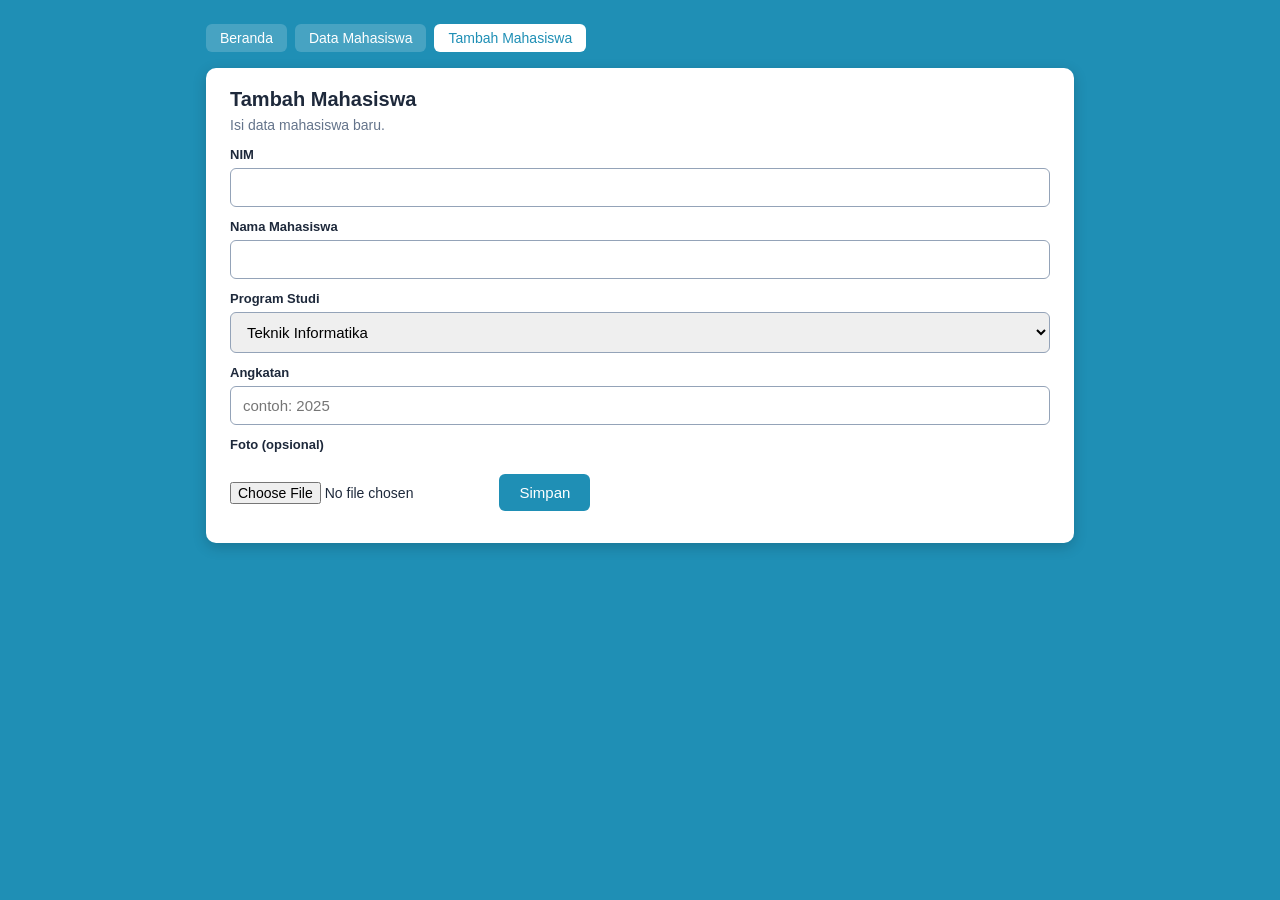
<file: tugas peraktikum/form-mahasiswa.html>
<!DOCTYPE html>
<html lang="id">
<head>
  <meta charset="UTF-8">
  <meta name="viewport" content="width=device-width, initial-scale=1">
  <title>Form Mahasiswa</title>
  <link rel="stylesheet" href="index.css">
</head>
<body>
  <div class="container">
    <nav><a href="index.html">Beranda</a><a href="mahasiswa.html">Data Mahasiswa</a><a href="form-mahasiswa.html" class="active">Tambah Mahasiswa</a></nav>
    <section class="card">
      <h2 id="judulForm">Tambah Mahasiswa</h2>
      <p class="desc" id="deskForm">Isi data mahasiswa baru.</p>
      <form id="formMahasiswa" novalidate>
        <label for="nim">NIM</label>
        <input type="text" id="nim" name="nim">
        <label for="nama">Nama Mahasiswa</label>
        <input type="text" id="nama" name="nama">
        <label for="prodi">Program Studi</label>
        <select id="prodi" name="prodi">
          <option>Teknik Informatika</option>
          <option>Sistem Informasi</option>
          <option>Manajemen Informatika</option>
        </select>
        <label for="angkatan">Angkatan</label>
        <input type="text" id="angkatan" name="angkatan" maxlength="4" placeholder="contoh: 2025">
        <label for="foto" id="labelFoto">Foto (opsional)</label>
        <input type="file" id="foto" name="foto" accept="image/*">
        <button class="btn" type="submit" id="btnSimpan">Simpan</button>
        <div id="pesan" class="msg"></div>
      </form>
    </section>
  </div>
  <script src="app.js"></script>
</body>
</html>
</file>
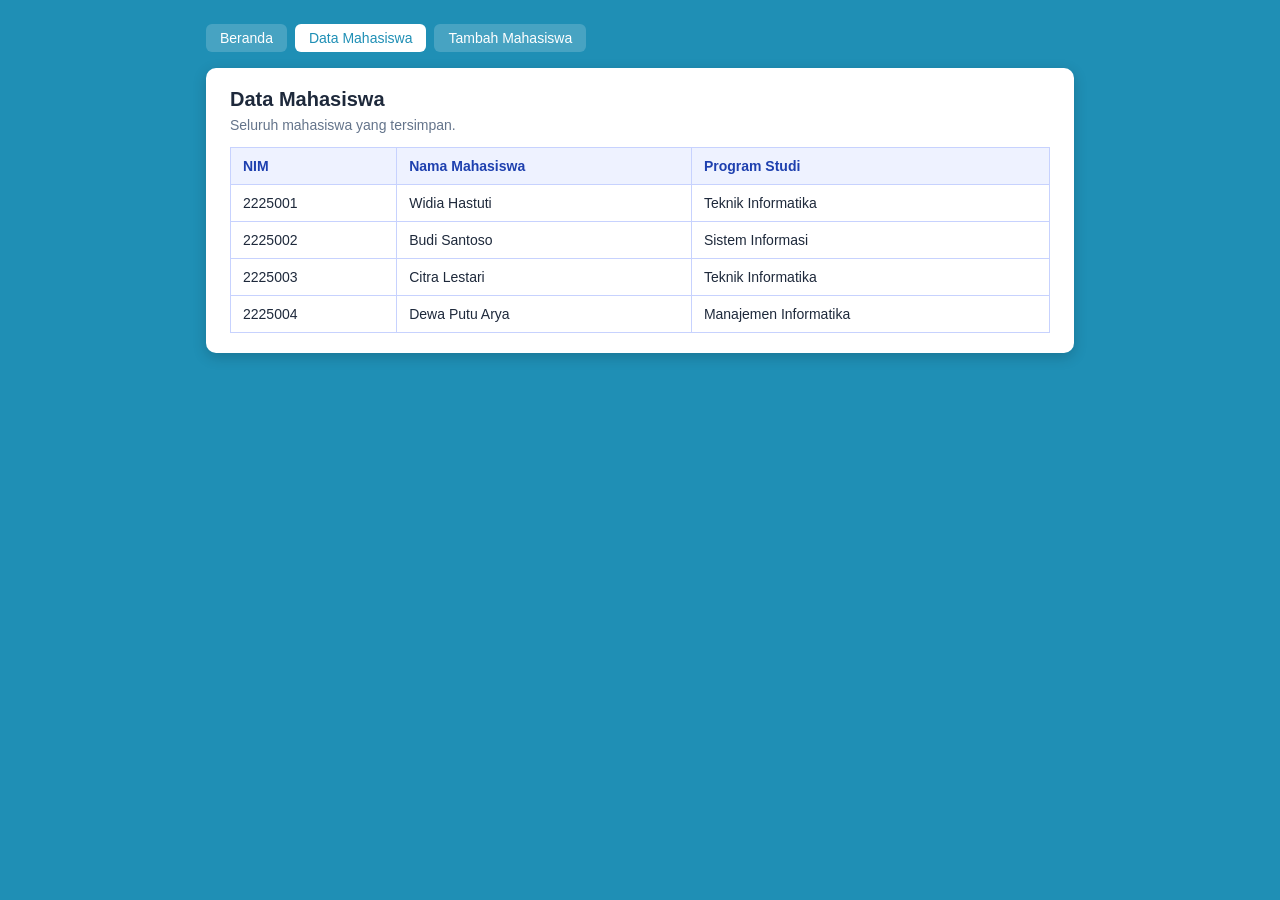
<file: tugas peraktikum/mahasiswa.html>
<!DOCTYPE html>
<html lang="id">
<head>
  <meta charset="UTF-8">
  <meta name="viewport" content="width=device-width, initial-scale=1">
  <title>Data Mahasiswa</title>
  <link rel="stylesheet" href="index.css">
</head>
<body>
  <div class="container">
    <nav><a href="index.html">Beranda</a><a href="mahasiswa.html" class="active">Data Mahasiswa</a><a href="form-mahasiswa.html">Tambah Mahasiswa</a></nav>
    <section class="card">
      <h2>Data Mahasiswa</h2>
      <p class="desc">Seluruh mahasiswa yang tersimpan.</p>
      <table>
        <thead><tr><th>NIM</th><th>Nama Mahasiswa</th><th>Program Studi</th></tr></thead>
        <tbody id="tabelBody"></tbody>
      </table>
    </section>
  </div>
  <script src="app.js"></script>
</body>
</html>
</file>
<file: tugas peraktikum/index.css>
* { box-sizing: border-box; }
body {
  margin: 0;
  font-family: "Segoe UI", Arial, sans-serif;
  background: #1f8fb5;
  color: #1e293b;
}
.container { max-width: 900px; margin: 0 auto; padding: 24px 16px 48px; }
nav { display: flex; gap: 8px; margin-bottom: 16px; }
nav a {
  color: #fff; text-decoration: none; padding: 6px 14px;
  border-radius: 6px; background: rgba(255,255,255,.18); font-size: 14px;
}
nav a.active, nav a:hover { background: #fff; color: #1f8fb5; }
.card {
  background: #fff; border-radius: 10px; padding: 20px 24px;
  margin-bottom: 20px; box-shadow: 0 4px 14px rgba(0,0,0,.18);
}
.card h2 { margin: 0 0 6px; font-size: 20px; }
.card .desc { margin: 0 0 14px; color: #64748b; font-size: 14px; }

/* Identitas */
.identitas { display: flex; align-items: center; gap: 20px; }
.identitas h2 { color: #1f8fb5; }
.foto { text-align: center; width: 96px; }
.foto img, .foto .avatar {
  width: 80px; height: 80px; border-radius: 50%; object-fit: cover;
  border: 3px solid #1f8fb5; background: #cbd5e1;
}
.foto .avatar { display: none; line-height: 74px; font-size: 28px; font-weight: 700; color: #fff; background: #1f8fb5; margin: 0 auto; }
.foto small { display: block; margin-top: 6px; font-size: 12px; font-weight: 600; }
.info p { margin: 4px 0; font-size: 15px; }

/* Form & pencarian */
label { display: block; font-weight: 600; font-size: 13px; margin: 12px 0 6px; }
input[type=text], select {
  width: 100%; padding: 10px 12px; border: 1px solid #94a3b8;
  border-radius: 6px; font-size: 15px;
}
input:focus, select:focus { outline: 2px solid #1f8fb5; border-color: #1f8fb5; }
.search-wrap { position: relative; }
.search-wrap button {
  position: absolute; right: 8px; top: 50%; transform: translateY(-50%);
  border: 0; background: none; font-size: 18px; color: #1f4fbf; cursor: pointer;
}
.btn {
  margin-top: 16px; padding: 10px 20px; border: 0; border-radius: 6px;
  background: #1f8fb5; color: #fff; font-size: 15px; cursor: pointer;
}
.btn:hover { background: #17708f; }
.msg { margin-top: 12px; font-size: 14px; }
.msg.ok { color: #15803d; } .msg.err { color: #b91c1c; }

/* Tabel */
h3 { font-size: 14px; margin: 20px 0 8px; }
table { width: 100%; border-collapse: collapse; font-size: 14px; }
th, td { border: 1px solid #c7d2fe; padding: 10px 12px; text-align: left; }
th { color: #1e40af; background: #eef2ff; }
tbody tr:hover { background: #f1f5f9; }
.kosong { text-align: center; color: #64748b; }

.ganti-foto {
  display: inline-block; margin-top: 6px; padding: 3px 10px; font-size: 11px;
  font-weight: 600; color: #1f8fb5; border: 1px solid #1f8fb5;
  border-radius: 12px; cursor: pointer; margin-bottom: 0;
}
.ganti-foto:hover { background: #1f8fb5; color: #fff; }

/* Baris tabel bisa dipilih */
tbody.bisa-dipilih tr[data-nim] { cursor: pointer; }
tbody tr.selected { background: #dbeafe; font-weight: 600; }
.info span { font-weight: 600; }
input[type=file] { font-size: 14px; }

.btn-edit {
  display: inline-block; margin-top: 10px; padding: 6px 16px; font-size: 13px;
  text-decoration: none;
}

.aksi { display: flex; gap: 8px; margin-top: 10px; }
.aksi .btn { margin-top: 0; }
.btn-hapus { background: #dc2626; padding: 6px 16px; font-size: 13px; }
.btn-hapus:hover { background: #b91c1c; }
</file>
